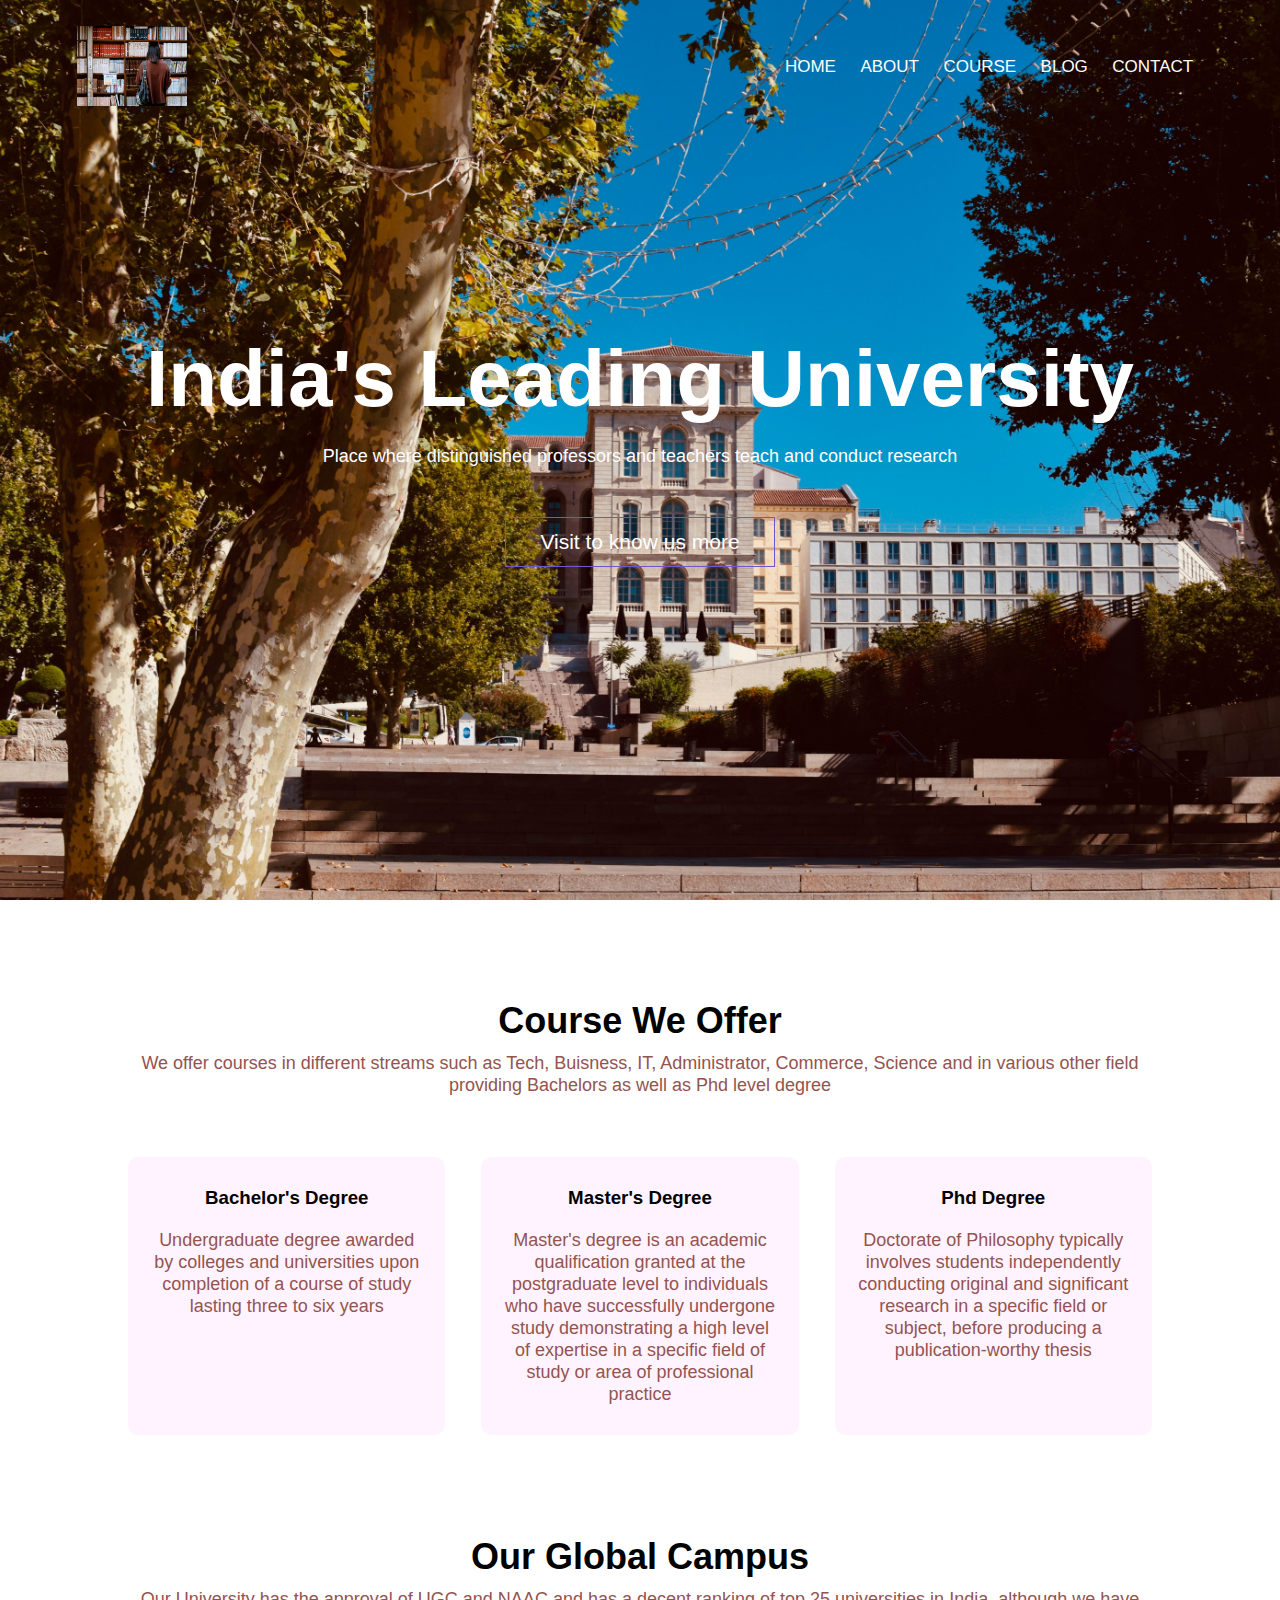
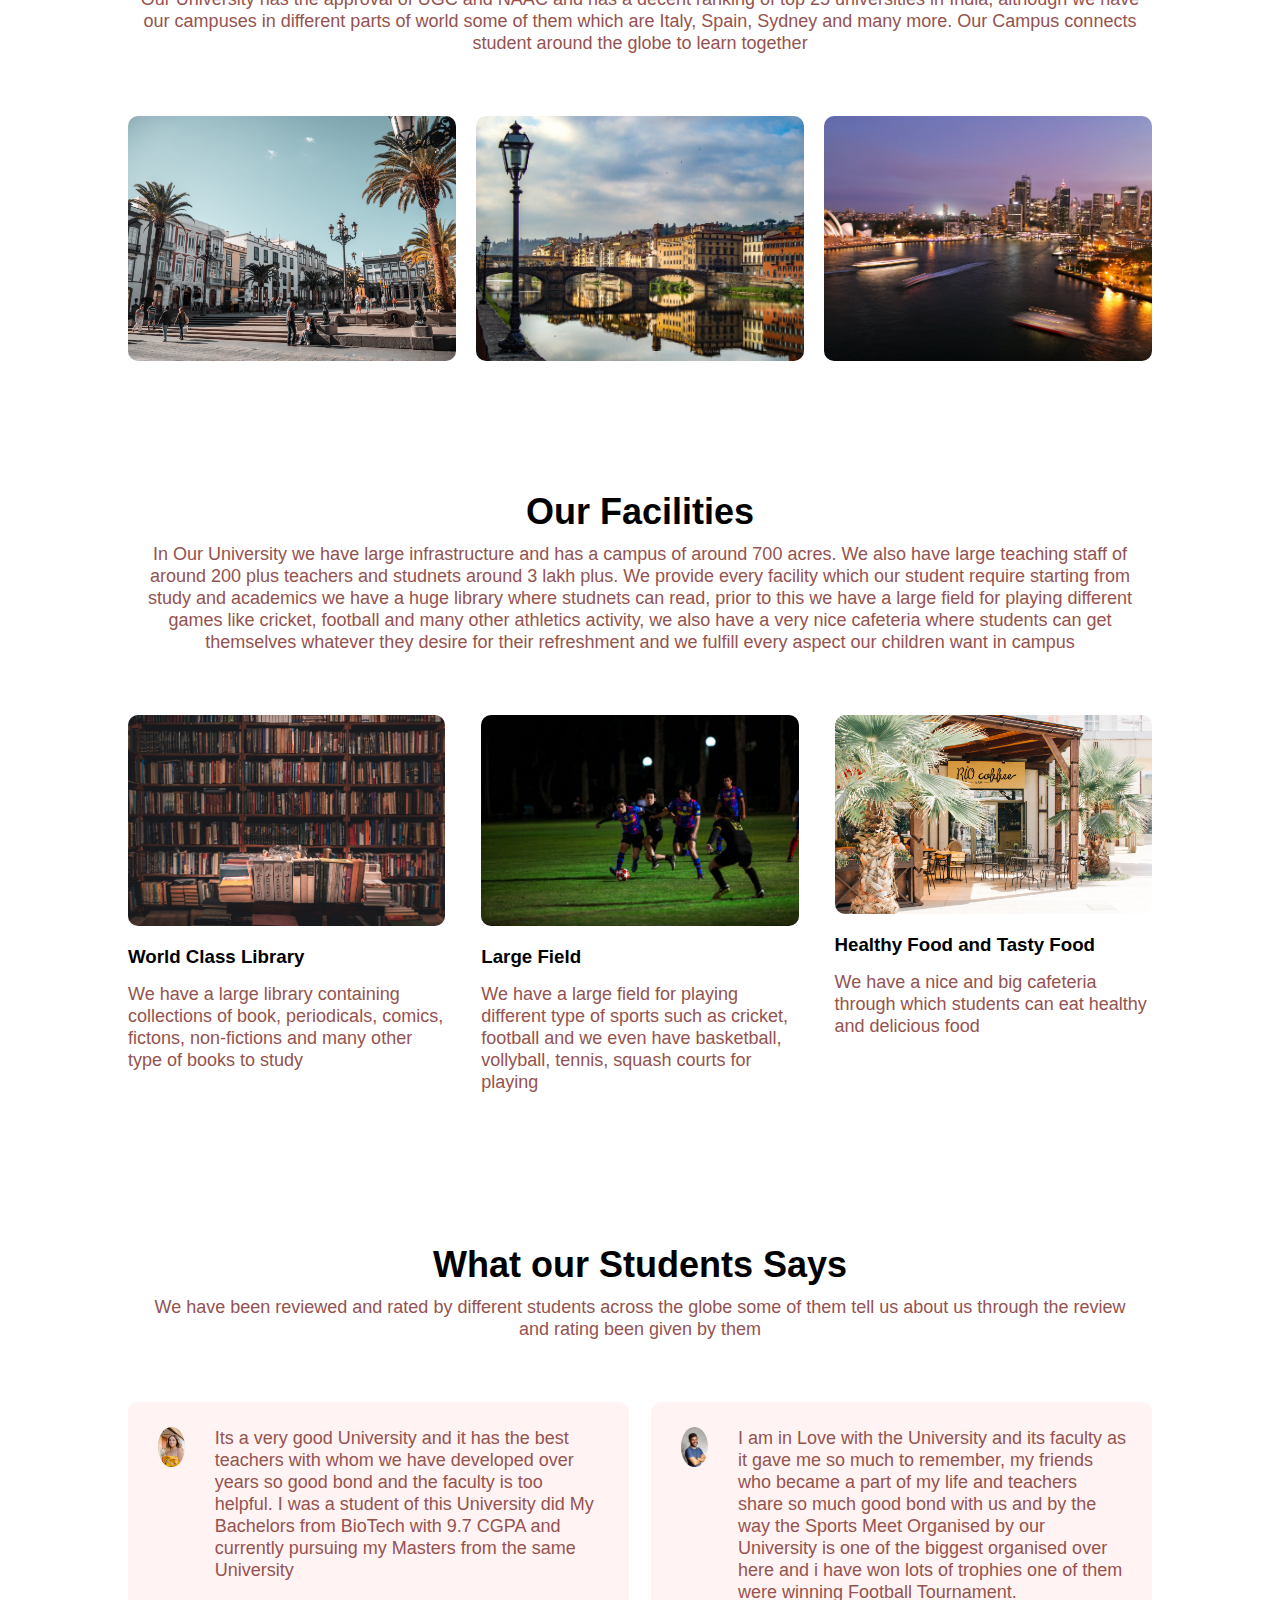
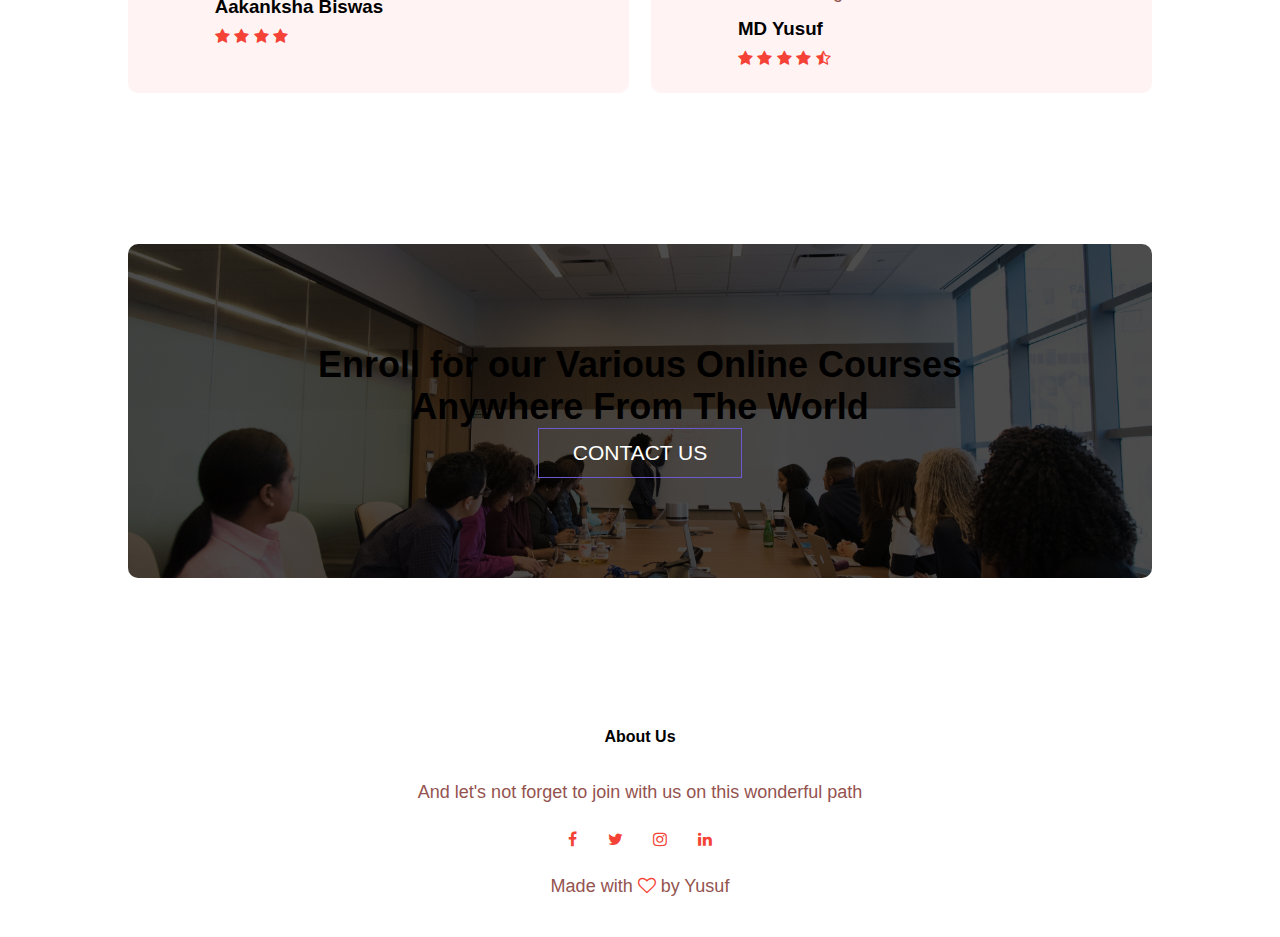
<file: ExposysDataLab/index.html>
<!DOCTYPE html>
<html lang="en">
<head>
    <meta charset="UTF-8">
    <meta name="viewport" content="width=device-width, initial-scale=1.0">
    <title>Indian Institute of Dhanbad</title>
    <link rel ="stylesheet" href="style.css">
    <link rel="preconnect" href="https://fonts.googleapis.com">
    <link rel="preconnect" href="https://fonts.gstatic.com" crossorigin>
    <link rel="stylesheet" href="https://stackpath.bootstrapcdn.com/font-awesome/4.7.0/css/font-awesome.min.css">
</head>
<body>
    <section class="header">
        <nav>
            <a href="index.html"><img src="Images/logo3.jpg.jpg"></a>
            <div class="nav-links" id="navLinks">
                <i class="fa fa-window-close" onclick="hideMenu()"></i>
                <ul>
                    <li><a href="index.html">HOME</a></li>
                    <li><a href="about.html">ABOUT</a></li>
                    <li><a href="course.html">COURSE</a></li>
                    <li><a href="blog.html">BLOG</a></li>
                    <li><a href="contact.html">CONTACT</a></li> 
                </ul>
            </div>
            <i class="fa fa-bars" onclick="showMenu()"></i>
        </nav>

<div class="text-box">
    <h1>India's Leading University</h1>
    <p>Place where distinguished professors and teachers teach and conduct research</p>
    <a href="" class="hero-btn">Visit to know us more</a>
</div>
</section>

<section class="course">
    <h1>Course We Offer</h1>
    <p>We offer courses in different streams such as Tech, Buisness, IT, Administrator, Commerce, Science and in various other field providing Bachelors as well as Phd level degree</p>
     
    <div class="row">
        <div class="course-col">
            <h3>Bachelor's Degree</h3>
            <p>Undergraduate degree awarded by colleges and universities upon completion of a course of study lasting three to six years</p>
        </div>
        <div class="course-col">
            <h3>Master's Degree</h3>
            <p>Master's degree is an academic qualification granted at the postgraduate level to individuals who have successfully undergone study demonstrating a high level of expertise in a specific field of study or area of professional practice</p>
        </div>
        <div class="course-col">
            <h3>Phd Degree</h3>
            <p>Doctorate of Philosophy typically involves students independently conducting original and significant research in a specific field or subject, before producing a publication-worthy thesis</p>
        </div>
    </div>
</section>

<section class="campus">
    <h1>Our Global Campus</h1>
    <p>Our University has the approval of UGC and NAAC and has a decent ranking of top 25 universities in India, although we have our campuses in different parts of world some of them which are Italy, Spain, Sydney and many more. Our Campus connects student around the globe to learn together</p>

    <div class="row">
        <div class="campus-col">
            <img src="Images/spain.jpg.jpg">
            <div class="layer">
                <h3>SPAIN</h3>
            </div>
        </div>
        <div class="campus-col">
            <img src="Images/italy2.jpg.jpg">
            <div class="layer">
                <h3>ITALY</h3>
            </div>
        </div>
        <div class="campus-col">
            <img src="Images/sydney2.jpg.jpg">
            <div class="layer">
                <h3>SYDNEY</h3>
            </div>
        </div>
    </div>
</section>

<section class="facilities">
    <h1>Our Facilities</h1>
    <p>In Our University we have large infrastructure and has a campus of around 700 acres. We also have large teaching staff of around 200 plus teachers and studnets around 3 lakh plus. We provide every facility which our student require starting from study and academics we have a huge library where studnets can read, prior to this we have a large field for playing different games like cricket, football and many other athletics activity, we also have a very nice cafeteria where students can get themselves whatever they desire for their refreshment and we fulfill every aspect our children want in campus</p>
    <div class="row">
        <div class="facilities-col">
            <img src="Images/library.jpg.jpg">
            <h3>World Class Library</h3>
            <p>We have a large library containing collections of book, periodicals, comics, fictons, non-fictions and many other type of books to study</p>
        </div>
        <div class="facilities-col">
            <img src="Images/football.jpg.jpg">
            <h3>Large Field</h3>
            <p>We have a large field for playing different type of sports such as cricket, football and we even have basketball, vollyball, tennis, squash courts for playing</p>
        </div>
        <div class="facilities-col">
            <img src="Images/cafetaria.jpg.jpg">
            <h3>Healthy Food and Tasty Food</h3>
            <p>We have a nice and big cafeteria through which students can eat healthy and delicious food</p>
        </div>
    </div>
</section>


<section class="testimonial">
    <h1>What our Students Says</h1>
    <p>We have been reviewed and rated by different students across the globe some of them tell us about us through the review and rating been given by them</p>

    <div class="row">
        <div class="testimonial-col">
            <img src="Images/female.jpg.jpg">
            <div>
                <p>Its a very good University and it has the best teachers with whom we have developed over years so good bond and the faculty is too helpful. I was a student of this University did My Bachelors from BioTech with 9.7 CGPA and currently pursuing my Masters from the same University</p>
                <h3>Aakanksha Biswas</h3>
                <i class="fa fa-star"></i>
                <i class="fa fa-star"></i>
                <i class="fa fa-star"></i>
                <i class="fa fa-star"></i>
            </div>
        </div>
        <div class="testimonial-col">
            <img src="Images/male.jpg.jpg">
            <div>
                <p>I am in Love with the University and its faculty as it gave me so much to remember, my friends who became a part of my life and teachers share so much good bond with us and by the way the Sports Meet Organised by our University is one of the biggest organised over here and i have won lots of trophies one of them were winning Football Tournament.</p>
                <h3>MD Yusuf</h3>
                <i class="fa fa-star"></i>
                <i class="fa fa-star"></i>
                <i class="fa fa-star"></i>
                <i class="fa fa-star"></i>
                <i class="fa fa-star-half-o"></i>
            </div>
        </div>
    </div>
</section>

<section class="cta">
    <h1>Enroll for our Various Online Courses<br>Anywhere From The World</h1>
    <a href=""class="hero-btn">CONTACT US</a>
</section>


<section class="footer">
    <h4>About Us</h4>
    <p>And let's not forget to join with us on this wonderful path</p>
    <div class="icons">
        <i class="fa fa-facebook"></i>
        <i class="fa fa-twitter"></i>
        <i class="fa fa-instagram"></i>
        <i class="fa fa-linkedin"></i>
    </div>
    <p>Made with <i class="fa fa-heart-o"></i> by Yusuf</p>
</section>
    <script>

        var navLinks = document.getElementById("navLinks");
        function showMenu(){
            navLinks.style.right = "0";
        }
        function hideMenu(){
            navLinks.style.right = "-200px";
        }

    </script>

</body>
</html>
</file>
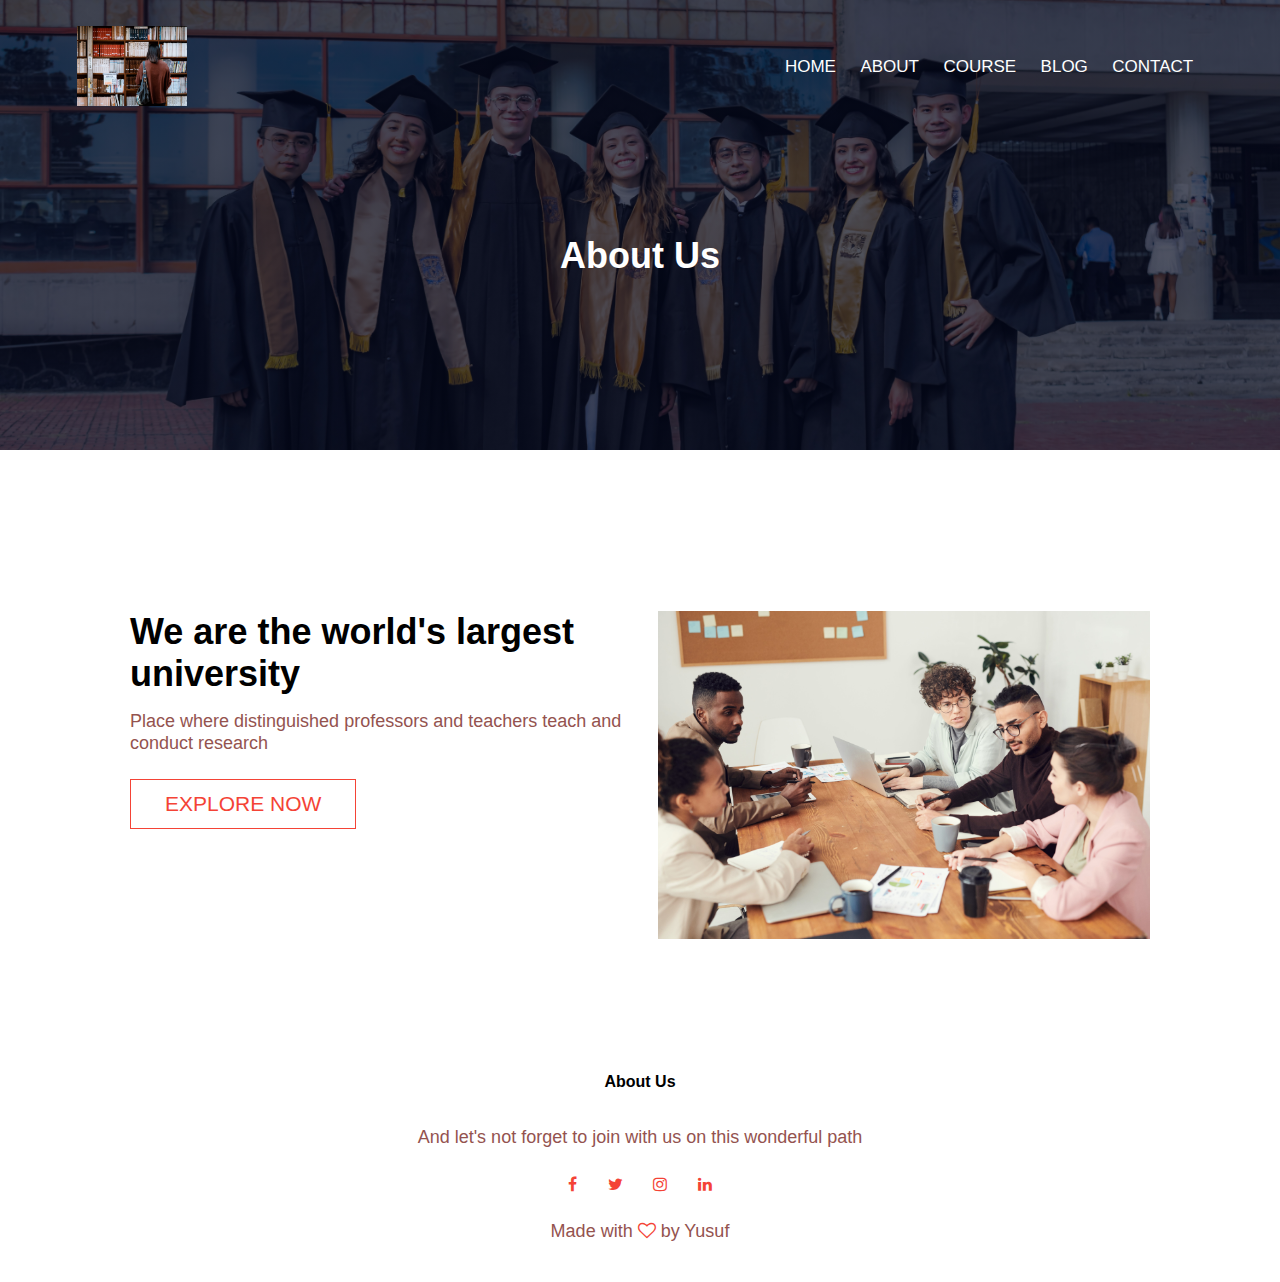
<file: ExposysDataLab/about.html>
<!DOCTYPE html>
<html lang="en">
<head>
    <meta charset="UTF-8">
    <meta name="viewport" content="width=device-width, initial-scale=1.0">
    <title>Indian Institute of Dhanbad</title>
    <link rel ="stylesheet" href="style.css">
    <link rel="preconnect" href="https://fonts.googleapis.com">
    <link rel="preconnect" href="https://fonts.gstatic.com" crossorigin>
    <link rel="stylesheet" href="https://stackpath.bootstrapcdn.com/font-awesome/4.7.0/css/font-awesome.min.css">
</head>
<body>
    <section class="sub-header">
        <nav>
            <a href="index.html"><img src="Images/logo3.jpg.jpg"></a>
            <div class="nav-links" id="navLinks">
                <i class="fa fa-window-close" onclick="hideMenu()"></i>
                <ul>
                    <li><a href="index.html">HOME</a></li>
                    <li><a href="about.html">ABOUT</a></li>
                    <li><a href="course.html">COURSE</a></li>
                    <li><a href="blog.html">BLOG</a></li>
                    <li><a href="contact.html">CONTACT</a></li> 
                </ul>
            </div>
            <i class="fa fa-bars" onclick="showMenu()"></i>
        </nav>
        <h1>About Us</h1>
    </section>
    

<section class="about-us">

    <div class="row">
        <div class="about-col">
            <h1>We are the world's largest university</h1>
            <p>Place where distinguished professors and teachers teach and conduct research</p>
            <a href=""class="hero-btn red-btn">EXPLORE NOW</a>
        </div>
        <div class="about-col">
            <img src="Images/about.jpg.jpg">
        </div>
    </div>
</section>


<section class="footer">
    <h4>About Us</h4>
    <p>And let's not forget to join with us on this wonderful path</p>
    <div class="icons">
        <i class="fa fa-facebook"></i>
        <i class="fa fa-twitter"></i>
        <i class="fa fa-instagram"></i>
        <i class="fa fa-linkedin"></i>
    </div>
    <p>Made with <i class="fa fa-heart-o"></i> by Yusuf</p>
</section>
    <script>

        var navLinks = document.getElementById("navLinks");
        function showMenu(){
            navLinks.style.right = "0";
        }
        function hideMenu(){
            navLinks.style.right = "-200px";
        }

    </script>

</body>
</html>
</file>
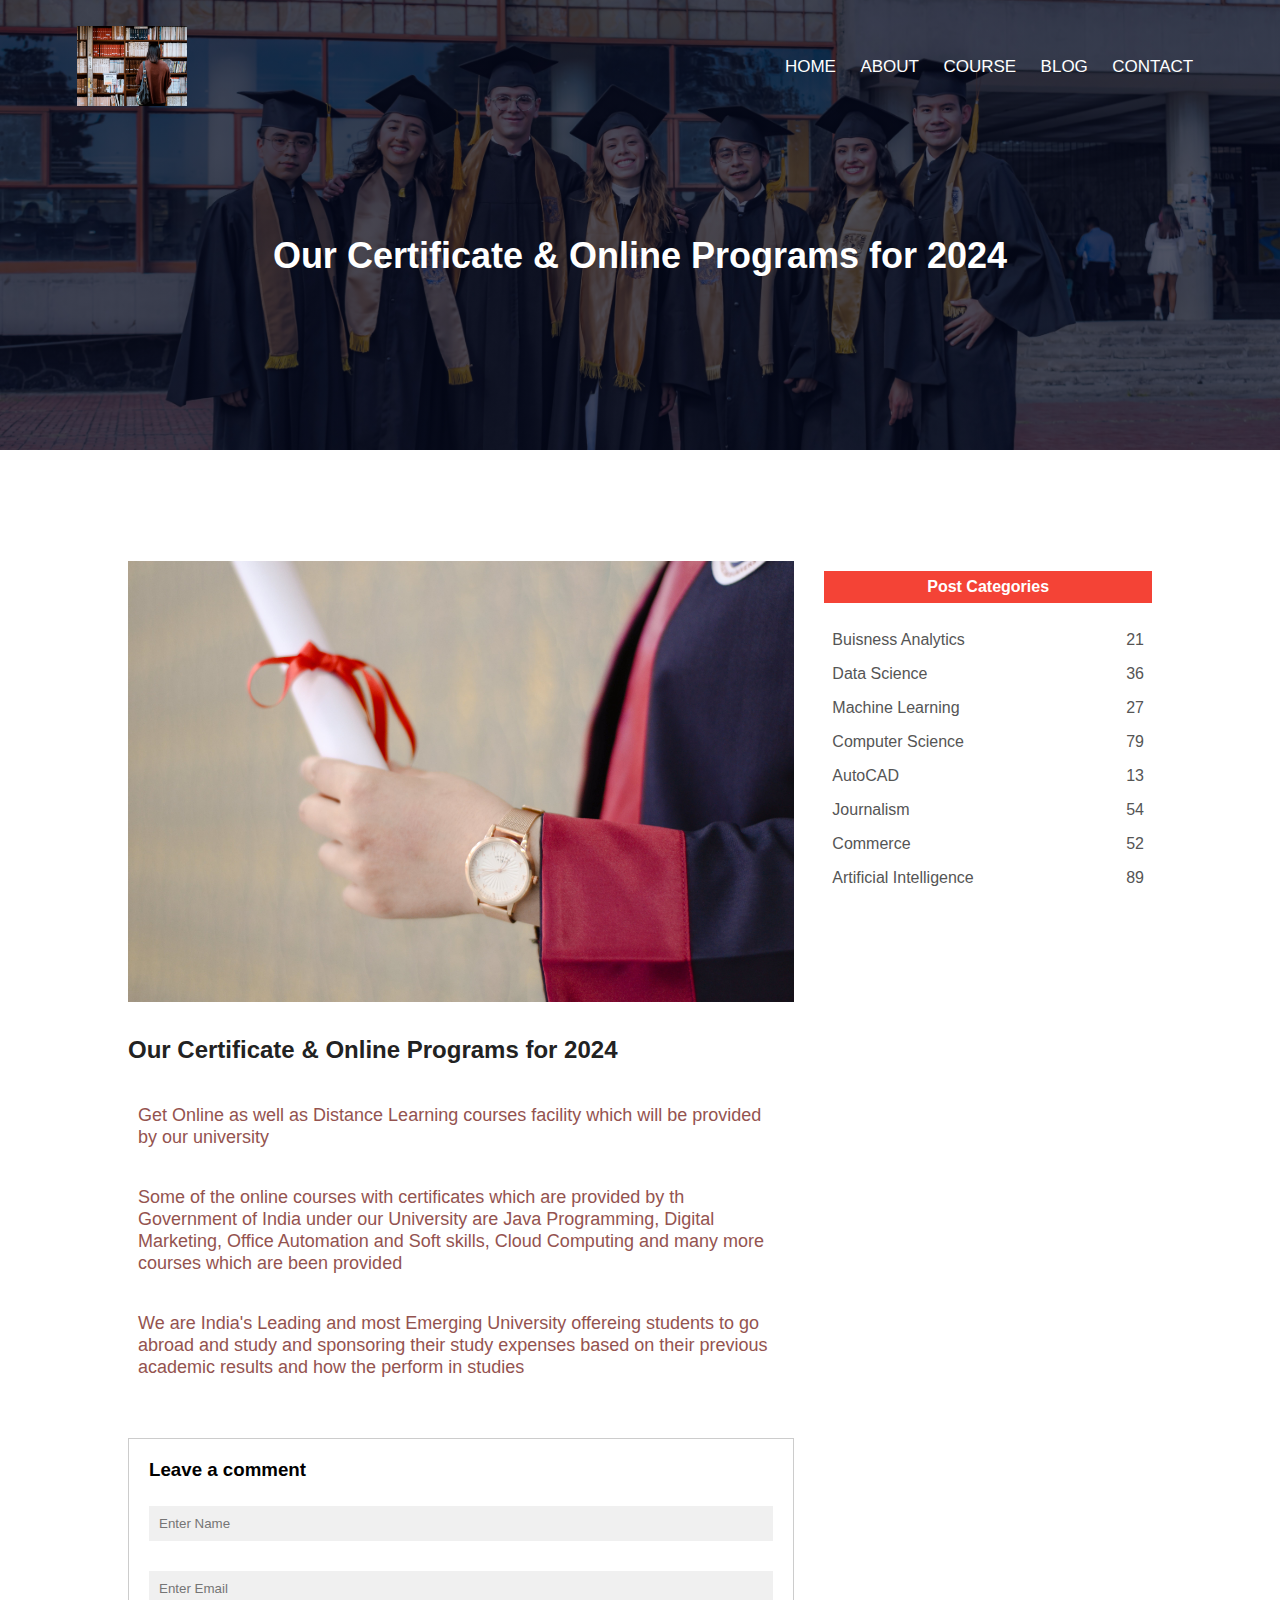
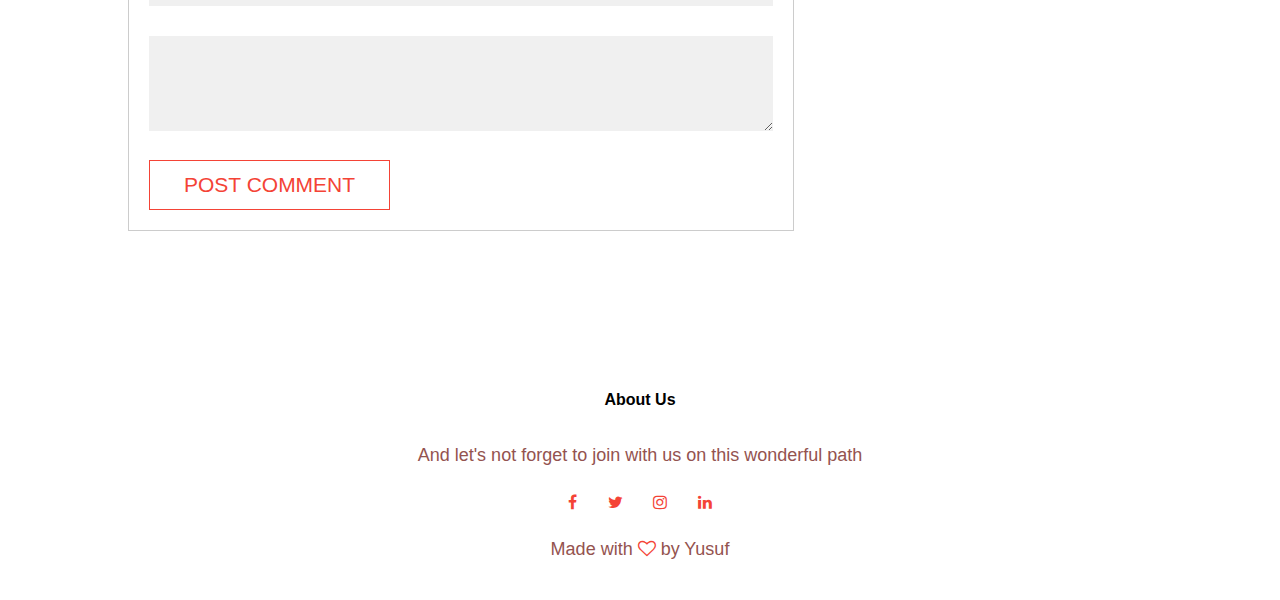
<file: ExposysDataLab/blog.html>
<!DOCTYPE html>
<html lang="en">
<head>
    <meta charset="UTF-8">
    <meta name="viewport" content="width=device-width, initial-scale=1.0">
    <title>Indian Institute of Dhanbad</title>
    <link rel ="stylesheet" href="style.css">
    <link rel="preconnect" href="https://fonts.googleapis.com">
    <link rel="preconnect" href="https://fonts.gstatic.com" crossorigin>
    <link rel="stylesheet" href="https://stackpath.bootstrapcdn.com/font-awesome/4.7.0/css/font-awesome.min.css">
</head>
<body>
    <section class="sub-header">
        <nav>
            <a href="index.html"><img src="Images/logo3.jpg.jpg"></a>
            <div class="nav-links" id="navLinks">
                <i class="fa fa-window-close" onclick="hideMenu()"></i>
                <ul>
                    <li><a href="index.html">HOME</a></li>
                    <li><a href="about.html">ABOUT</a></li>
                    <li><a href="course.html">COURSE</a></li>
                    <li><a href="blog.html">BLOG</a></li>
                    <li><a href="contact.html">CONTACT</a></li>  
                </ul>
            </div>
            <i class="fa fa-bars" onclick="showMenu()"></i>
        </nav>
        <h1>Our Certificate & Online Programs for 2024</h1>
    </section>

<section class="blog-content">

    <div class="row">
        <div class="blog-left">
            <img src="Images/certificate.jpg.jpg">
            <h2>Our Certificate & Online Programs for 2024</h2>
            <p>Get Online as well as Distance Learning courses facility which will be provided by our university</p>
            <br>
            <p>Some of the online courses with certificates which are provided by th Government of India under our University are Java Programming, Digital Marketing, Office Automation and Soft skills, Cloud Computing and many more courses which are been provided</p>
            <br>
            <p>We are India's Leading and most Emerging University offereing students to go abroad and study and sponsoring their study expenses based on their previous academic results and how the perform in studies</p>

            <div class="comment-box">

                <h3>Leave a comment</h3>

                <form class="comment-form">
                    <input type="text" placeholder="Enter Name">
                    <input type="email" placeholder="Enter Email">
                    <textarea rows="5" placeholder="Your comment">
                    </textarea>
                    <button type="submit" class="hero-btn red-btn">POST COMMENT</button>
                </form>
            </div>

        </div>
        <div class="blog-right">
            <h3>Post Categories</h3>
            <div>
                <span>Buisness Analytics</span>
                <span>21</span>
           </div>
           <div>
                <span>Data Science</span>
                <span>36</span>
           </div>
           <div>
                <span>Machine Learning</span>
                <span>27</span>
           </div>
           <div>
                <span>Computer Science</span>
                <span>79</span>
           </div>
           <div>
                <span>AutoCAD</span>
                <span>13</span>
           </div>
            <div>
                <span>Journalism</span>
                <span>54</span>
           </div>
            <div>
                <span>Commerce</span>
                <span>52</span>
           </div>
            <div>
                <span>Artificial Intelligence</span>
                <span>89</span>
           </div>
        </div>
    </div>
</section>

<section class="footer">
    <h4>About Us</h4>
    <p>And let's not forget to join with us on this wonderful path</p>
    <div class="icons">
        <i class="fa fa-facebook"></i>
        <i class="fa fa-twitter"></i>
        <i class="fa fa-instagram"></i>
        <i class="fa fa-linkedin"></i>
    </div>
    <p>Made with <i class="fa fa-heart-o"></i> by Yusuf</p>
</section>
    <script>

        var navLinks = document.getElementById("navLinks");
        function showMenu(){
            navLinks.style.right = "0";
        }
        function hideMenu(){
            navLinks.style.right = "-200px";
        }

    </script>

</body>
</html>
</file>
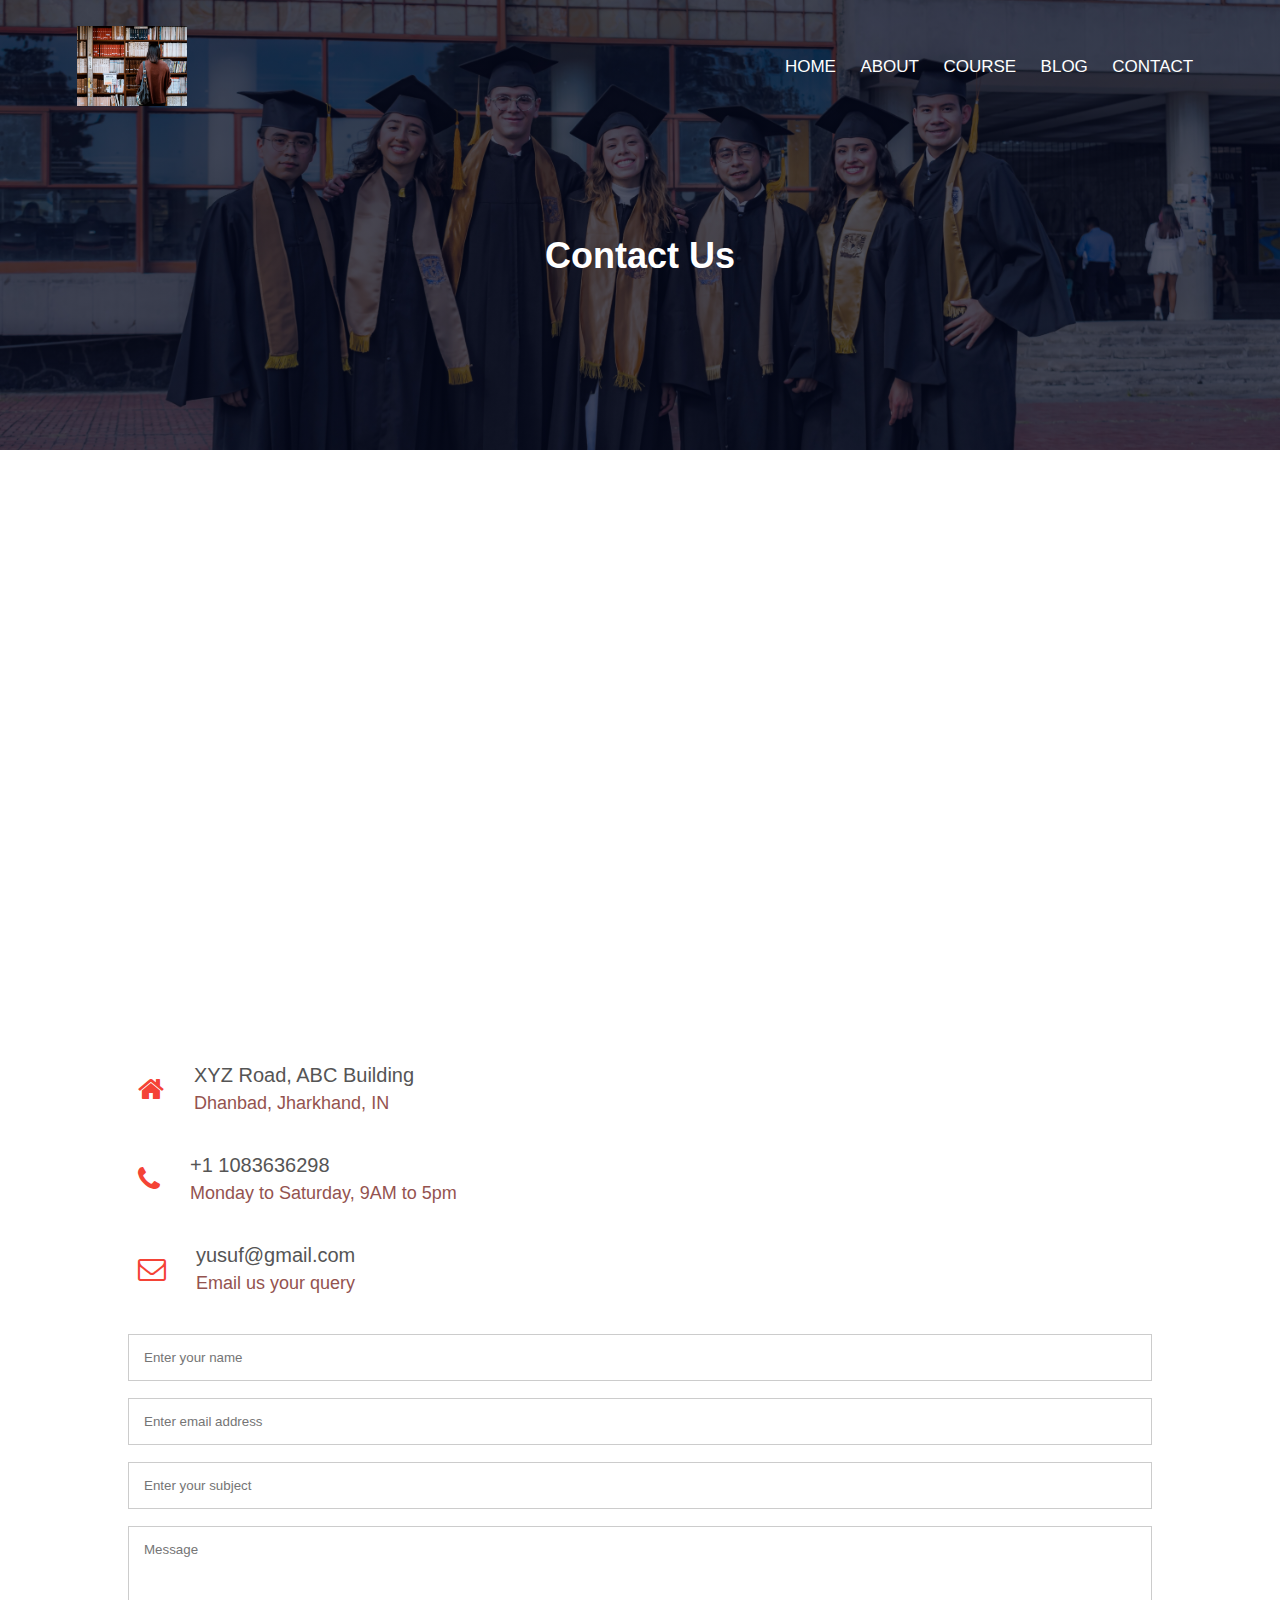
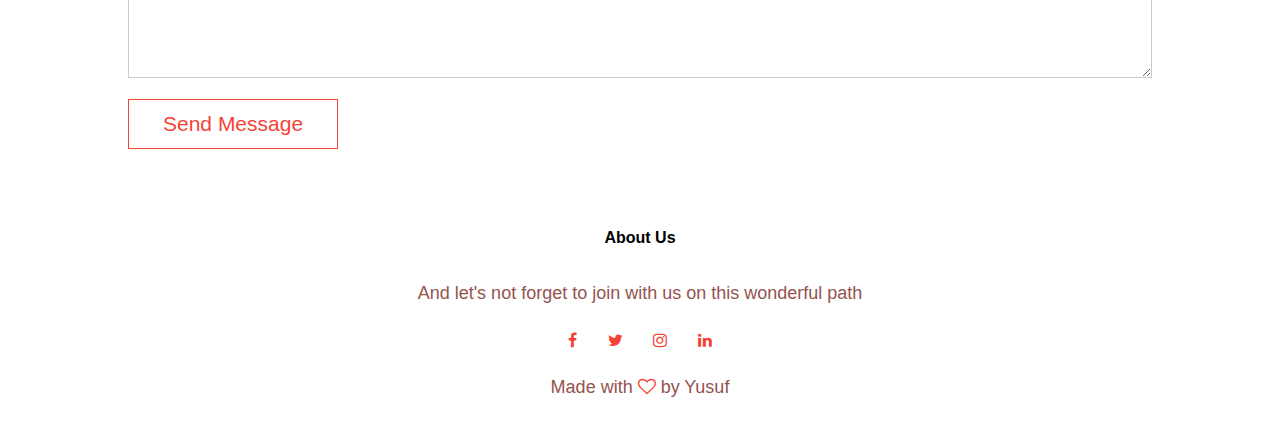
<file: ExposysDataLab/contact.html>
<!DOCTYPE html>
<html lang="en">
<head>
    <meta charset="UTF-8">
    <meta name="viewport" content="width=device-width, initial-scale=1.0">
    <title>Indian Institute of Dhanbad</title>
    <link rel ="stylesheet" href="style.css">
    <link rel="preconnect" href="https://fonts.googleapis.com">
    <link rel="preconnect" href="https://fonts.gstatic.com" crossorigin>
    <link rel="stylesheet" href="https://stackpath.bootstrapcdn.com/font-awesome/4.7.0/css/font-awesome.min.css">
</head>
<body>
    <section class="sub-header">
        <nav>
            <a href="index.html"><img src="Images/logo3.jpg.jpg"></a>
            <div class="nav-links" id="navLinks">
                <i class="fa fa-window-close" onclick="hideMenu()"></i>
                <ul>
                    <li><a href="index.html">HOME</a></li>
                    <li><a href="about.html">ABOUT</a></li>
                    <li><a href="course.html">COURSE</a></li>
                    <li><a href="blog.html">BLOG</a></li>
                    <li><a href="contact.html">CONTACT</a></li> 
                </ul>
            </div>
            <i class="fa fa-bars" onclick="showMenu()"></i>
        </nav>
        <h1>Contact Us</h1>
    </section>
    

<section class="location">

    <iframe src="https://www.google.com/maps/embed?pb=!1m18!1m12!1m3!1d29203.31750481312!2d86.41979774136607!3d23.803848566807382!2m3!1f0!2f0!3f0!3m2!1i1024!2i768!4f13.1!3m3!1m2!1s0x39f6a30804ccfc6d%3A0xfa151e1b85f764e7!2sDhanbad%2C%20Jharkhand!5e0!3m2!1sen!2sin!4v1707754517012!5m2!1sen!2sin" width="600" height="450" style="border:0;" allowfullscreen="" loading="lazy" referrerpolicy="no-referrer-when-downgrade"></iframe>
    
</section>

<section class="contact-us">
    
    <div clas="row">
        <div class="contact-col">
            <div>
                <i class="fa fa-home"></i>
                <span>
                   <h5>XYZ Road, ABC Building</h5>
                   <p>Dhanbad, Jharkhand, IN</p>
                </span>
            </div>
            <div>
                <i class="fa fa-phone"></i>
                <span>
                   <h5>+1 1083636298</h5>
                   <p>Monday to Saturday, 9AM to 5pm</p>
                </span>
            </div>
            <div>
                <i class="fa fa-envelope-o"></i>
                <span>
                   <h5>yusuf@gmail.com</h5>
                   <p>Email us your query</p>
                </span>
            </div>
        </div>
<div class="contact-col">

    <form action="form handler.php" method="post">
        <input type="text" name="name" placeholder="Enter your name" required>
        <input type="email"name="email" placeholder="Enter email address" required>
        <input type="text" name="subject" placeholder="Enter your subject" required>
        <textarea rows="8" name="message" placeholder="Message" required></textarea>
        <button type="submit" class="hero-btn red-btn">Send Message</button>
    </form>
</div>
</section>



<section class="footer">
    <h4>About Us</h4>
    <p>And let's not forget to join with us on this wonderful path</p>
    <div class="icons">
        <i class="fa fa-facebook"></i>
        <i class="fa fa-twitter"></i>
        <i class="fa fa-instagram"></i>
        <i class="fa fa-linkedin"></i>
    </div>
    <p>Made with <i class="fa fa-heart-o"></i> by Yusuf</p>
</section>
    <script>

        var navLinks = document.getElementById("navLinks");
        function showMenu(){
            navLinks.style.right = "0";
        }
        function hideMenu(){
            navLinks.style.right = "-200px";
        }

    </script>

</body>
</html>
</file>
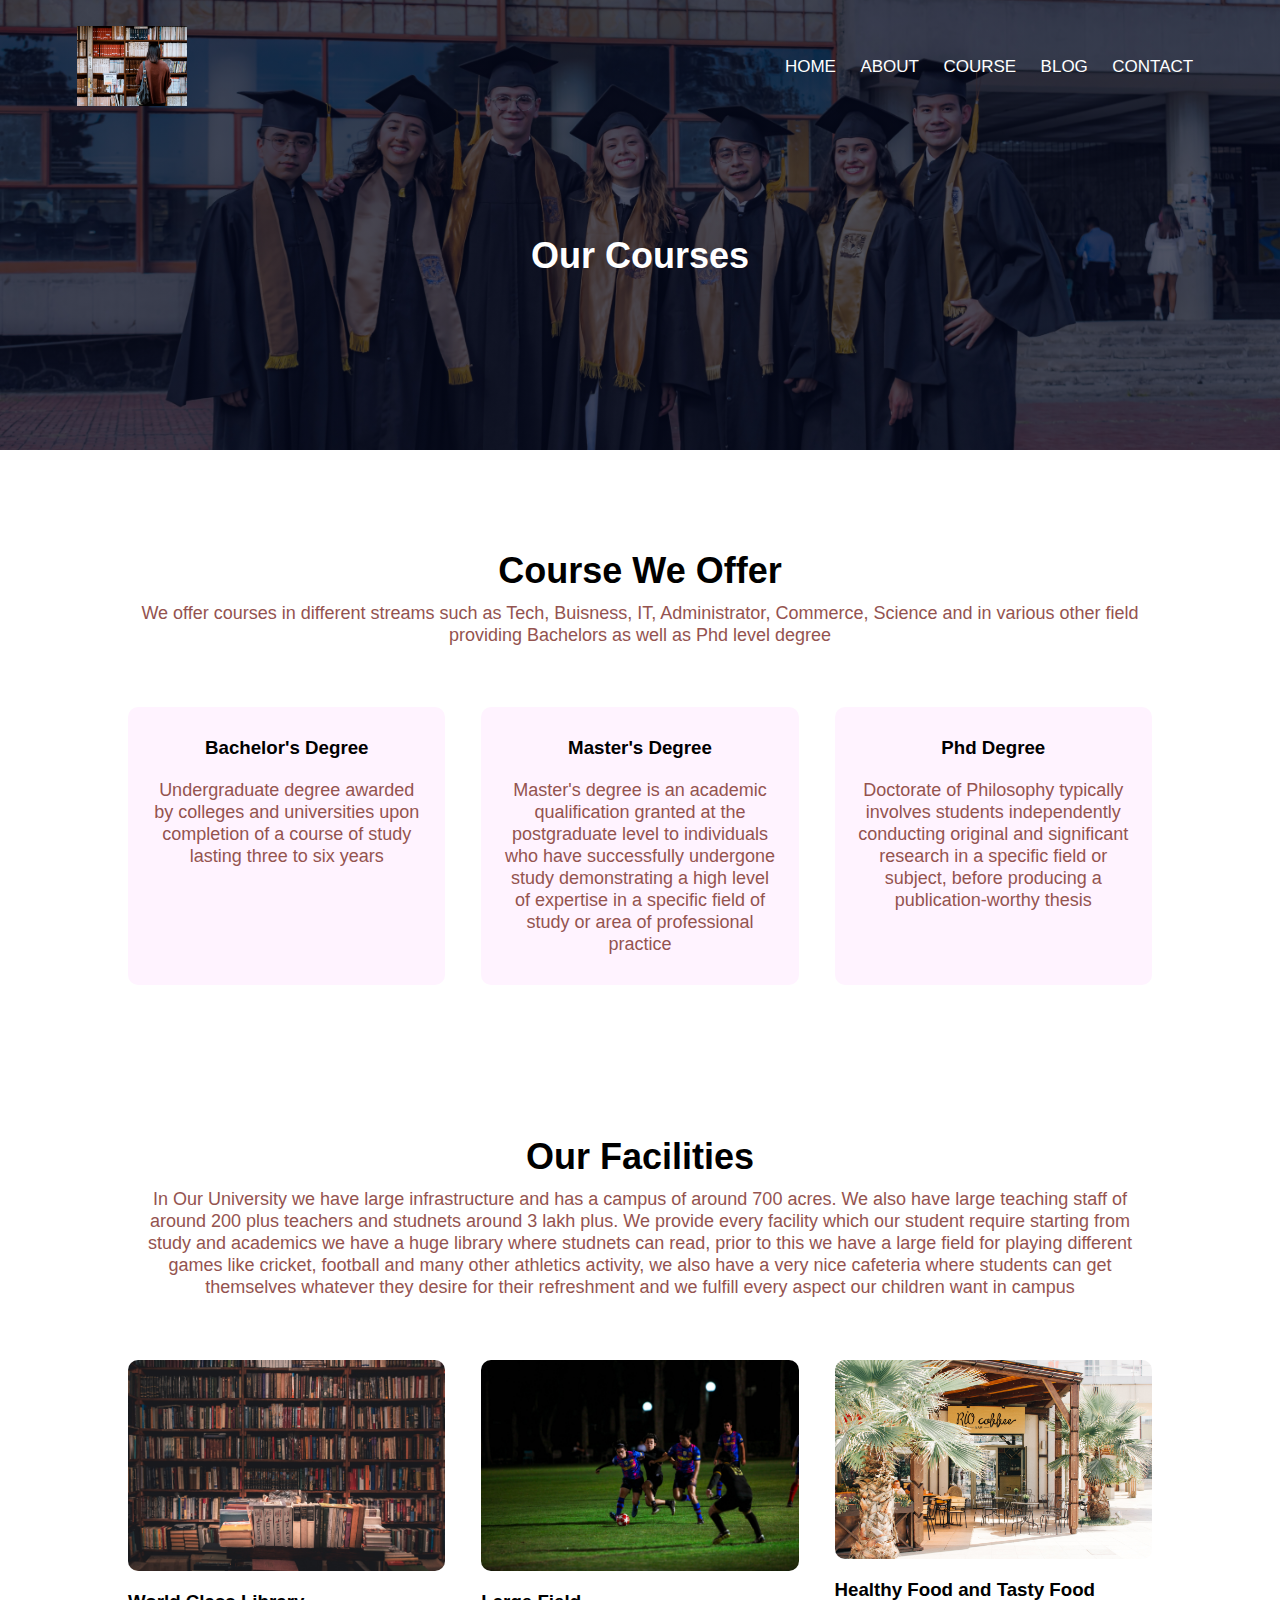
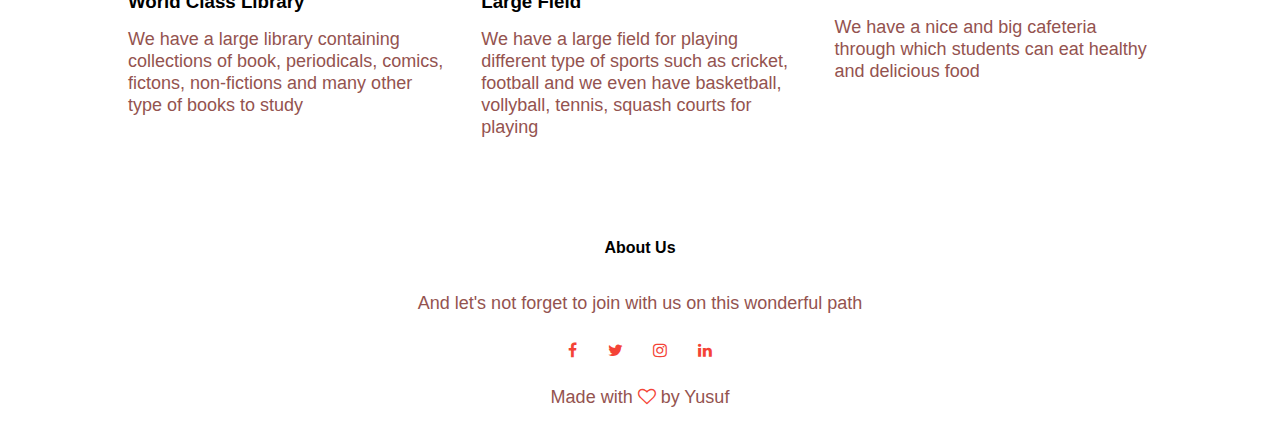
<file: ExposysDataLab/course.html>
<!DOCTYPE html>
<html lang="en">
<head>
    <meta charset="UTF-8">
    <meta name="viewport" content="width=device-width, initial-scale=1.0">
    <title>Indian Institute of Dhanbad</title>
    <link rel ="stylesheet" href="style.css">
    <link rel="preconnect" href="https://fonts.googleapis.com">
    <link rel="preconnect" href="https://fonts.gstatic.com" crossorigin>
    <link rel="stylesheet" href="https://stackpath.bootstrapcdn.com/font-awesome/4.7.0/css/font-awesome.min.css">
</head>
<body>
    <section class="sub-header">
        <nav>
            <a href="index.html"><img src="Images/logo3.jpg.jpg"></a>
            <div class="nav-links" id="navLinks">
                <i class="fa fa-window-close" onclick="hideMenu()"></i>
                <ul>
                    <li><a href="index.html">HOME</a></li>
                    <li><a href="about.html">ABOUT</a></li>
                    <li><a href="course.html">COURSE</a></li>
                    <li><a href="blog.html">BLOG</a></li>
                    <li><a href="contact.html">CONTACT</a></li>  
                </ul>
            </div>
            <i class="fa fa-bars" onclick="showMenu()"></i>
        </nav>
        <h1>Our Courses</h1>
    </section>

    <section class="course">
        <h1>Course We Offer</h1>
        <p>We offer courses in different streams such as Tech, Buisness, IT, Administrator, Commerce, Science and in various other field providing Bachelors as well as Phd level degree</p>
         
        <div class="row">
            <div class="course-col">
                <h3>Bachelor's Degree</h3>
                <p>Undergraduate degree awarded by colleges and universities upon completion of a course of study lasting three to six years</p>
            </div>
            <div class="course-col">
                <h3>Master's Degree</h3>
                <p>Master's degree is an academic qualification granted at the postgraduate level to individuals who have successfully undergone study demonstrating a high level of expertise in a specific field of study or area of professional practice</p>
            </div>
            <div class="course-col">
                <h3>Phd Degree</h3>
                <p>Doctorate of Philosophy typically involves students independently conducting original and significant research in a specific field or subject, before producing a publication-worthy thesis</p>
            </div>
        </div>
    </section>

    <section class="facilities">
        <h1>Our Facilities</h1>
        <p>In Our University we have large infrastructure and has a campus of around 700 acres. We also have large teaching staff of around 200 plus teachers and studnets around 3 lakh plus. We provide every facility which our student require starting from study and academics we have a huge library where studnets can read, prior to this we have a large field for playing different games like cricket, football and many other athletics activity, we also have a very nice cafeteria where students can get themselves whatever they desire for their refreshment and we fulfill every aspect our children want in campus</p>
        <div class="row">
            <div class="facilities-col">
                <img src="Images/library.jpg.jpg">
                <h3>World Class Library</h3>
                <p>We have a large library containing collections of book, periodicals, comics, fictons, non-fictions and many other type of books to study</p>
            </div>
            <div class="facilities-col">
                <img src="Images/football.jpg.jpg">
                <h3>Large Field</h3>
                <p>We have a large field for playing different type of sports such as cricket, football and we even have basketball, vollyball, tennis, squash courts for playing</p>
            </div>
            <div class="facilities-col">
                <img src="Images/cafetaria.jpg.jpg">
                <h3>Healthy Food and Tasty Food</h3>
                <p>We have a nice and big cafeteria through which students can eat healthy and delicious food</p>
            </div>
        </div>
    </section>

    <section class="footer">
        <h4>About Us</h4>
        <p>And let's not forget to join with us on this wonderful path</p>
        <div class="icons">
            <i class="fa fa-facebook"></i>
            <i class="fa fa-twitter"></i>
            <i class="fa fa-instagram"></i>
            <i class="fa fa-linkedin"></i>
        </div>
        <p>Made with <i class="fa fa-heart-o"></i> by Yusuf</p>
    </section>
    <script>

        var navLinks = document.getElementById("navLinks");
        function showMenu(){
            navLinks.style.right = "0";
        }
        function hideMenu(){
            navLinks.style.right = "-200px";
        }

    </script>

</body>
</html>
</file>
<file: ExposysDataLab/style.css>
*{
    margin: 0;
    padding: 0;
    font-family: 'Inter', sans-serif;
}

.header{
    min-height: 100vh;
    width: 100%;
    background-image: url(Images/banner1.jpg.jpg);
    background-position: center;
    background-size: cover;
    position: relative;
}

nav{
    display: flex;
    padding: 2% 6%;
    justify-content: space-between;
    align-items: center;
}

nav img{
    width: 110px;
    height: 80px;
}

.nav-links{
    flex: 1;
    text-align: right;
}

.nav-links ul li{
    list-style: none;
    display: inline-block;
    padding: 19px 10px;
    position: relative;
}

.nav-links ul li a{
    color: #fff;
    text-decoration: none;
    font-size: 17px;
}

.nav-links ul li::after{
    content: '';
    width: 0%;
    height: 2px;
    background: #f44336;
    display: block;
    margin: auto;
    transition: 0.5s;
}

.nav-links ul li:hover::after{
    width: 100%;
}

.text-box{
    width: 90%;
    color: #fff;
    position: absolute;
    top: 50%;
    left: 50%;
    transform: translate(-50%,-50%);
    text-align: center;
}

.text-box h1{
    font-size: 80px;
}

.text-box p{
    margin: 10px 0 40px;
    font-size: 18px;
    color: white;
}

.hero-btn{
    display: inline-block;
    text-decoration: none;
    color: white;
    border: 1px solid slateblue;
    padding: 12px 34px;
    font-size: 21px;
    background: transparent;
    position: relative;
    cursor: pointer;
}

.hero-btn:hover{
    border: 1px solid #f44336;
    background: #f44336;
    transition: 1s;
}

nav .fa{
    display: none;
}

@media(max-width: 700px){
    .text-box h1{
        font-size: 20px;
    }
    .nav-links ul li{
        display: block;
    }
    .nav-links{
        position: fixed;
        background: #f44336;
        height: 100vh;
        width: 200px;
        top: 0;
        right: -200px;
        text-align: left;
        z-index: 2;
        transition: 1s;
    }
    nav .fa{
        display: block;
        color: #fff;
        margin: 10px;
        font-size: 22px;
        cursor: pointer;
    }
    .nav-links ul{
        padding: 30px;
    }
}

.course{
        width: 80%;
        margin: auto;
        text-align: center;
        padding-top: 100px;
}

h1{
    font-size: 36px;
    font-weight: 600;
}

p{
    color: #94534f;
    font-size: 18px;
    font-weight: 300;
    line-height: 22px;
    padding: 10px;
}

.row{
    margin-top: 5%;
    display: flex;
    justify-content: space-between;
}

.course-col{
    flex-basis: 31%;
    background: #fff3ff;
    border-radius: 10px;
    margin-bottom: 5%;
    padding: 20px 12px;
    box-sizing: border-box;
    transition: 0.5s;
}

h3{
    text-align: center;
    font-weight: 600;
    margin: 10px 0;
}

.course-col:hover{
    box-shadow: 0 0 20px 0px rgba(0,0,0,0.2);
}

@media(max-width:700px){
    .row{
        flex-direction: column;
    }
}

.campus{
    width: 80%;
    margin: auto;
    text-align: center;
    padding-top: 50px;
}

.campus-col{
    flex-basis: 32%;
    border-radius: 10px;
    margin-bottom: 30px;
    position: relative;
    overflow: hidden;
}

.campus-col img{
    width: 100%;
    display: block;
}

.layer{
    background: transparent;
    height: 100%;
    width: 100%;
    position: absolute;
    top: 0;
    left: 0;
    transition: 0.5s;
}

.layer:hover{
    background: rgba(226,0,0,0.7);
}

.layer h3{
    width: 100%;
    font-weight: 500;
    color: #fff;
    font-size: 26px;
    bottom: 0;
    left: 50%;
    transform: translateX(-50%);
    position: absolute;
    opacity: 0;
    transition: 0.5s;
}

.layer:hover h3{
    bottom: 49%;
    opacity: 1;
}

.facilities{
    width: 80%;
    margin: auto;
    text-align: center;
    padding-top: 100px;
}

.facilities-col{
    flex-basis: 31%;
    border-radius: 10px;
    margin-bottom: 5%;
    text-align: left;
}

.facilities-col img{
    width: 100%;
    border-radius: 10px;
}

.facilities-col p{
    padding: 0;
}

.facilities-col h3{
    margin-top: 16px;
    margin-bottom: 15px;
    text-align: left;
}

.testimonial{
    width: 80%;
    margin: auto;
    padding-top: 100px;
    text-align: center;
}

.testimonial-col{
    flex-basis: 44%;
    border-radius: 10px;
    margin-bottom: 5%;
    text-align: left;
    background: #fff3f3;
    padding: 25px;
    cursor: pointer;
    display: flex;
}

.testimonial-col img{
    height: 40px;
    margin-left: 5px;
    margin-right: 30px;
    border-radius: 50%;
}

.testimonial-col p{
    padding: 0;
}

.testimonial-col h3{
    margin-top: 15px;
    text-align: left;
}

.testimonial-col .fa{
    color: #f44336;
}

@media(max-width:700px){
    .testimonial-col img{
        margin-left: 0px;
        margin-right: 15px;
    }
}

.cta{
    margin: 100px auto;
    width: 80%;
    background-image: linear-gradient(rgba(0,0,0,0.7),rgba(0,0,0,0.7)),url(Images/banner2.jpg.jpg);
    background-position: center;
    background-size: cover;
    border-radius: 10px;
    text-align: center;
    padding: 100px 0;
}

@media(max-width:700px){
    .cta h1{
        font-size: 24px;
    }
}

.footer{
    width: 100%;
    text-align: center;
    padding: 30px 0;
}

.footer h4{
    margin-bottom: 25px;
    margin-top: 20px;
    font-weight: 600;
}

.icons .fa{
    color: #f44336;
    margin: 0 13px;
    cursor: pointer;
    padding: 18px 0;
}

.fa-heart-o{
    color: #f44336;
}

.sub-header{
    height: 50vh;
    width: 100%;
    background-image: linear-gradient(rgba(4,9,30,0.7),rgba(4,9,30,0.7)),url(Images/background.jpg.jpg);
    background-position: center;
    background-size: cover;
    text-align: center;
    color: #fff;
}

.sub-header h1{
    margin-top: 100px;
}

.about-us{
    width: 80%;
    margin: auto;
    padding-top: 80px;
    padding-bottom: 50px;
}

.about-col{
    flex-basis: 48%;
    padding: 30px 2px;
}

.about-col img{
    width: 100%;
}

.about-col h1{
    padding: 0;
}

.about-col p{
    padding: 15px 0 25px;
}

.red-btn{
    border: 1px solid #f44336;
    background: transparent;
    color: #f44336;
}

.red-btn:hover{
    color: #fff;
}

.blog-content{
    width: 80%;
    margin: auto;
    padding: 60px 0;
}

.blog-left{
    flex-basis: 65%;
}

.blog-left img{
    width: 100%;
}

.blog-left h2{
    color: #222;
    font-weight: 600;
    margin: 30px 0;
}

.blog-right{
    flex-basis: 32%;
}

.blog-right h3{
    background: #f44336;
    color: #fff;
    padding: 7px 0;
    font-size: 16px;
    margin-bottom: 20px;
}

.blog-right div{
    display: flex;
    align-items: center;
    justify-content: space-between;
    color: #555;
    padding: 8px;
    box-sizing: border-box;
}

.comment-box{
    border: 1px solid #ccc;
    margin: 50px 0;
    padding: 10px 20px;
}

.comment-box h3{
    text-align: left;
}

.comment-form input, .comment-form textarea{
    width: 100%;
    padding: 10px;
    margin: 15px 0;
    box-sizing: border-box;
    border: none;
    outline: none;
    background: #f0f0f0;
}

.comment-form button{
    margin: 10px 0;
}

@media(max-width:700px){
    .sub-header h1{
        font-size: 24px;
    }
}

.location{
    width: 80%;
    margin: auto;
    padding: 80px 0;
}

.location iframe{
    width: 100%;
}

.contact-us{
    width: 80%;
    margin: auto;
}

.contact-col{
    flex-basis: 48%;
    margin-bottom: 30px;
}

.contact-col div{
    display: flex;
    align-items: center;
    margin-bottom: 40px;
}

.contact-col div .fa{
    font-size: 28px;
    color: #f44336;
    margin: 10px;
    margin-right: 30px;
}

.contact-col div p{
    padding: 0;
}

.contact-col div h5{
    font-size: 20px;
    margin-bottom: 5px;
    color: #555;
    font-weight: 400;
}

.contact-col input, .contact-col textarea{
    width: 100%;
    padding: 15px;
    margin-bottom: 17px;
    outline: none;
    border: 1px solid #ccc;
    box-sizing: border-box;
}
</file>
